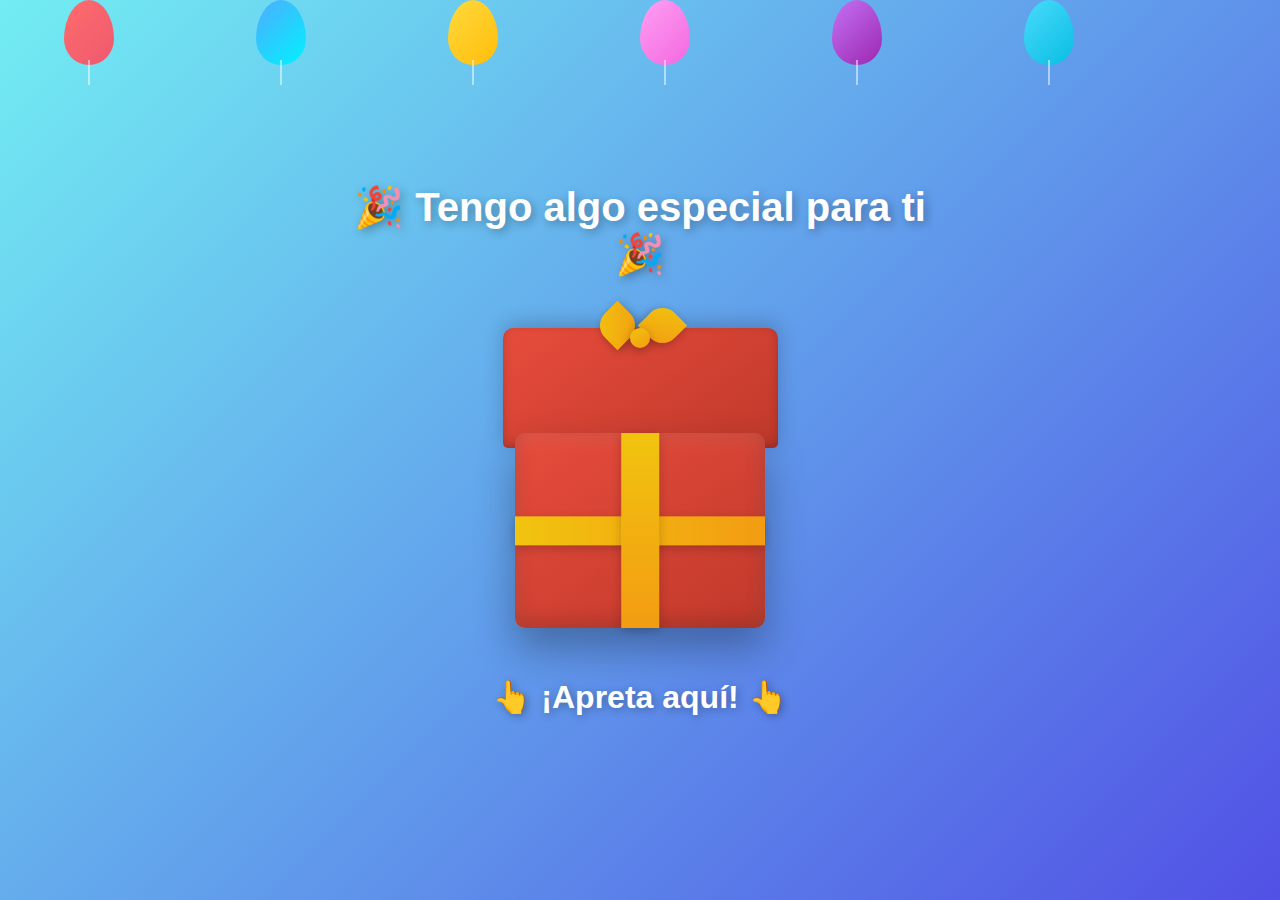
<file: index.html>
<!DOCTYPE html>
<html lang="es">
<head>
    <meta charset="UTF-8">
    <meta name="viewport" content="width=device-width, initial-scale=1.0">
    <title>FELIZ CUMPLEAÑOS MI AMOR...🎁</title>
    <link rel="stylesheet" href="index.css">
</head>
<body>
    <div class="container">
        <!-- Globos flotantes -->
        <div class="balloons">
            <div class="balloon balloon-red"></div>
            <div class="balloon balloon-blue"></div>
            <div class="balloon balloon-yellow"></div>
            <div class="balloon balloon-pink"></div>
            <div class="balloon balloon-purple"></div>
            <div class="balloon balloon-green"></div>
        </div>

        <!-- Contenido principal -->
        <div class="content">
            <h1 class="top-text">🎉 Tengo algo especial para ti 🎉</h1>
            
            <div class="gift-wrapper">
                <div class="gift-box" id="giftBox">
                    <div class="gift-lid">
                        <div class="bow">
                            <div class="bow-left"></div>
                            <div class="bow-right"></div>
                            <div class="bow-center"></div>
                        </div>
                    </div>
                    <div class="gift-base"></div>
                </div>
            </div>

            <h2 class="bottom-text">👆 ¡Apreta aquí! 👆</h2>
        </div>
    </div>

    <script src="script.js"></script>
</body>
</html>
</file>
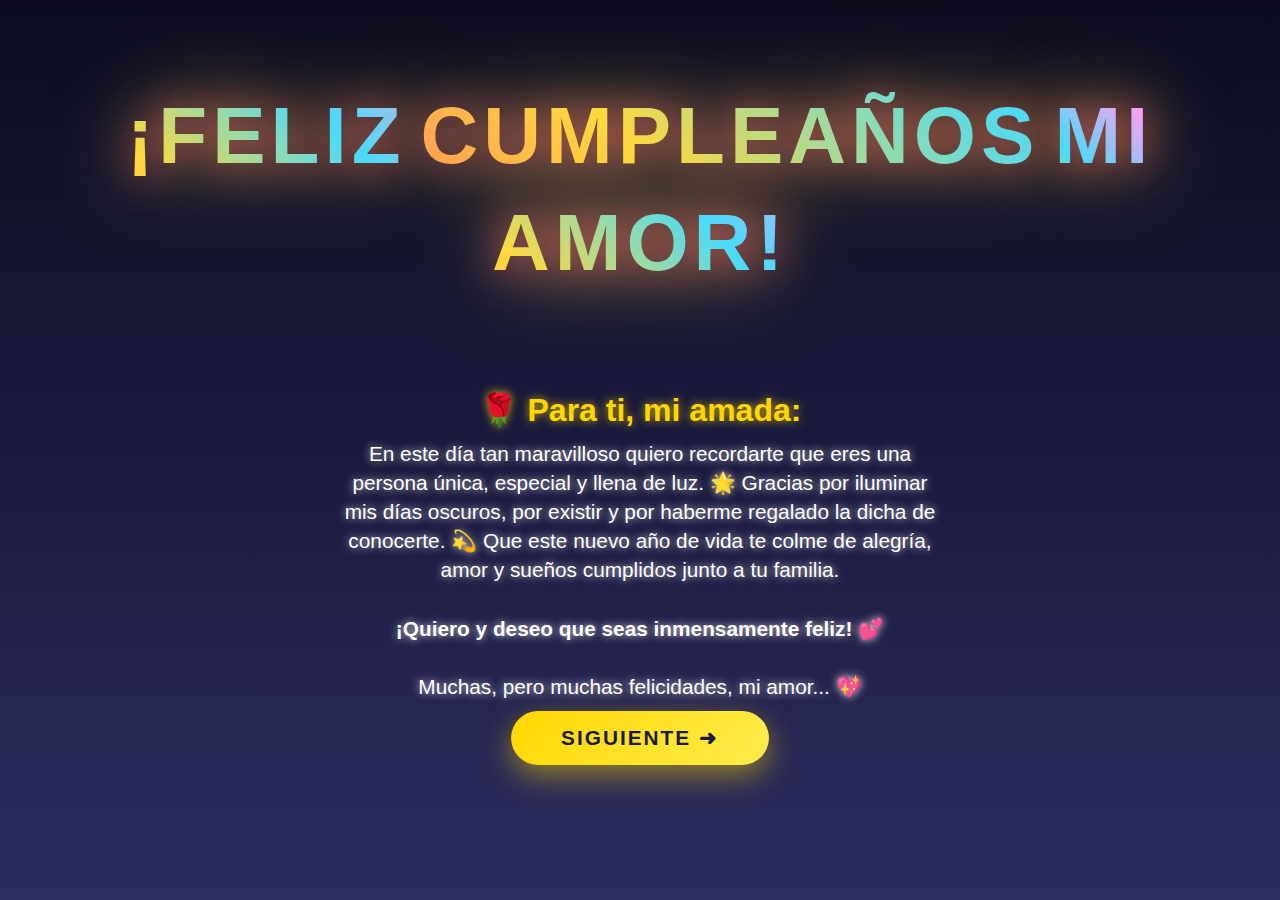
<file: page2.html>
<!DOCTYPE html>
<html lang="es">
<head>
    <meta charset="UTF-8">
    <meta name="viewport" content="width=device-width, initial-scale=1.0">
    <title>FELIZ CUMPLEAÑOS MI AMOR...🎁</title>
    <link rel="stylesheet" href="page2.css">
</head>
<body>
    <div class="page2-container" id="page2">
        <!-- El cielo nocturno, luna y estrellas se generan con JavaScript -->
        
        <!-- Canvas para fuegos artificiales -->
        <canvas id="fireworksCanvas"></canvas>
        
        <!-- Título con fuegos artificiales -->
        <div class="fireworks-title">
            <h1 class="birthday-text">
                <span class="word">¡Feliz</span>
                <span class="word">Cumpleaños</span>
                <span class="word">Mi</span>
                <span class="word">Amor!</span>
            </h1>
        </div>
        
<!-- Mensaje sin recuadro -->
<div class="simple-message">
  <h1>🌹 Para ti, mi amada:</h1>
  <p>
    En este día tan maravilloso quiero recordarte que eres una persona única, especial y llena de luz. 🌟  
    Gracias por iluminar mis días oscuros, por existir y por haberme regalado la dicha de conocerte. 💫  
    Que este nuevo año de vida te colme de alegría, amor y sueños cumplidos junto a tu familia.  
    <br><br><strong>¡Quiero y deseo que seas inmensamente feliz! 💕</strong>  
    <br><br>Muchas, pero muchas felicidades, mi amor... 💖
  </p>
  <button class="next-button" id="nextButton">Siguiente ➜</button>
</div>

        
        <!-- Audio de fondo -->
        <audio id="backgroundMusic" loop>
            <source src="page2.mp3" type="audio/mpeg">
            Tu navegador no soporta audio.
        </audio>
    </div>

    <script src="script.js"></script>
</body>
</html>
</file>
<file: index.css>
* {
    margin: 0;
    padding: 0;
    box-sizing: border-box;
}

body {
    font-family: 'Arial', sans-serif;
    overflow-x: hidden;
    min-height: 100vh;
}

/* ===== PÁGINA 1: REGALO ===== */
.container {
    min-height: 100vh;
    background: linear-gradient(135deg, #72edf2 0%, #5151e5 100%);
    display: flex;
    justify-content: center;
    align-items: center;
    position: relative;
    padding: 20px;
}

/* Globos flotantes */
.balloons {
    position: absolute;
    top: 0;
    left: 0;
    width: 100%;
    height: 150px;
    pointer-events: none;
    z-index: 1;
}

.balloon {
    position: absolute;
    width: 50px;
    height: 65px;
    border-radius: 50% 50% 50% 50% / 60% 60% 40% 40%;
    animation: float 6s ease-in-out infinite;
}

.balloon::before {
    content: '';
    position: absolute;
    bottom: -20px;
    left: 50%;
    width: 2px;
    height: 25px;
    background: rgba(255, 255, 255, 0.5);
    transform: translateX(-50%);
}

.balloon-red {
    background: linear-gradient(135deg, #ff6b6b, #ee5a6f);
    left: 5%;
    animation-delay: 0s;
}

.balloon-blue {
    background: linear-gradient(135deg, #4facfe, #00f2fe);
    left: 20%;
    animation-delay: 1s;
}

.balloon-yellow {
    background: linear-gradient(135deg, #ffd93d, #ffbe0b);
    left: 35%;
    animation-delay: 2s;
}

.balloon-pink {
    background: linear-gradient(135deg, #ff9ff3, #f368e0);
    left: 50%;
    animation-delay: 0.5s;
}

.balloon-purple {
    background: linear-gradient(135deg, #c471f5, #9c27b0);
    left: 65%;
    animation-delay: 1.5s;
}

.balloon-green {
    background: linear-gradient(135deg, #48dbfb, #0abde3);
    left: 80%;
    animation-delay: 2.5s;
}

@keyframes float {
    0%, 100% {
        transform: translateY(0) rotate(0deg);
    }
    50% {
        transform: translateY(-30px) rotate(5deg);
    }
}

/* Contenido principal */
.content {
    text-align: center;
    z-index: 2;
    max-width: 600px;
    width: 100%;
}

.top-text {
    color: white;
    font-size: clamp(1.5rem, 5vw, 2.5rem);
    text-shadow: 3px 3px 10px rgba(0, 0, 0, 0.3);
    margin-bottom: 40px;
    animation: pulse 2s ease-in-out infinite;
}

@keyframes pulse {
    0%, 100% {
        transform: scale(1);
    }
    50% {
        transform: scale(1.05);
    }
}

.gift-wrapper {
    perspective: 1000px;
    margin: 50px 0;
}

.gift-box {
    width: clamp(150px, 40vw, 250px);
    height: clamp(180px, 45vw, 300px);
    margin: 0 auto;
    position: relative;
    transform-style: preserve-3d;
    cursor: pointer;
    transition: transform 0.3s ease;
}

.gift-box:hover {
    transform: rotateY(10deg) rotateX(5deg) scale(1.05);
}

.gift-base {
    position: absolute;
    bottom: 0;
    width: 100%;
    height: 65%;
    background: linear-gradient(145deg, #e74c3c, #c0392b);
    border-radius: 10px;
    box-shadow: 
        0 20px 40px rgba(0, 0, 0, 0.3),
        inset 0 -5px 20px rgba(0, 0, 0, 0.2),
        inset 0 5px 20px rgba(255, 255, 255, 0.1);
}

.gift-base::before {
    content: '';
    position: absolute;
    top: 50%;
    left: 0;
    width: 100%;
    height: 15%;
    background: linear-gradient(to right, #f1c40f, #f39c12);
    transform: translateY(-50%);
    box-shadow: 0 3px 10px rgba(0, 0, 0, 0.2);
}

.gift-base::after {
    content: '';
    position: absolute;
    top: 0;
    left: 50%;
    width: 15%;
    height: 100%;
    background: linear-gradient(to bottom, #f1c40f, #f39c12);
    transform: translateX(-50%);
    box-shadow: 0 3px 10px rgba(0, 0, 0, 0.2);
}

.gift-lid {
    position: absolute;
    top: 0;
    width: 110%;
    height: 40%;
    left: -5%;
    background: linear-gradient(145deg, #e74c3c, #c0392b);
    border-radius: 10px 10px 5px 5px;
    box-shadow: 
        0 -5px 20px rgba(0, 0, 0, 0.2),
        inset 0 -3px 10px rgba(0, 0, 0, 0.2);
    animation: lidBounce 2s ease-in-out infinite;
}

@keyframes lidBounce {
    0%, 100% {
        transform: translateY(0);
    }
    50% {
        transform: translateY(-10px);
    }
}

/* Moño decorativo */
.bow {
    position: absolute;
    top: -20px;
    left: 50%;
    transform: translateX(-50%);
    width: 80px;
    height: 60px;
}

.bow-left, .bow-right {
    position: absolute;
    width: 35px;
    height: 35px;
    background: linear-gradient(145deg, #f1c40f, #f39c12);
    border-radius: 50% 0 50% 0;
    box-shadow: 0 3px 10px rgba(0, 0, 0, 0.3);
}

.bow-left {
    left: 0;
    transform: rotate(-45deg);
}

.bow-right {
    right: 0;
    transform: rotate(45deg);
}

.bow-center {
    position: absolute;
    width: 20px;
    height: 20px;
    background: linear-gradient(145deg, #f1c40f, #f39c12);
    border-radius: 50%;
    left: 50%;
    top: 50%;
    transform: translate(-50%, -50%);
    box-shadow: 0 3px 10px rgba(0, 0, 0, 0.3);
}

.bottom-text {
    color: white;
    font-size: clamp(1.3rem, 4vw, 2rem);
    text-shadow: 2px 2px 8px rgba(0, 0, 0, 0.3);
    margin-top: 40px;
    animation: bounce 1.5s ease-in-out infinite;
}

@keyframes bounce {
    0%, 100% {
        transform: translateY(0);
    }
    50% {
        transform: translateY(-15px);
    }
}

/* Responsive */
@media (max-width: 768px) {
    .balloon {
        width: 35px;
        height: 50px;
    }
}

@media (max-width: 480px) {
    .balloons {
        height: 100px;
    }
    
    .balloon {
        width: 30px;
        height: 40px;
    }
}
</file>
<file: page2.css>
* {
    margin: 0;
    padding: 0;
    box-sizing: border-box;
}

body {
    font-family: 'Arial', sans-serif;
    overflow-x: hidden;
    min-height: 100vh;
}

/* ===== PÁGINA 2: CIELO NOCTURNO CON FUEGOS ARTIFICIALES ===== */
.page2-container {
    min-height: 100vh;
    background: linear-gradient(to bottom, #0c0c1e 0%, #1a1a3e 50%, #2d2d5f 100%);
    position: relative;
    overflow: hidden;
    display: flex;
    flex-direction: column;
    justify-content: center;
    align-items: center;
    padding: 20px;
}

/* Canvas para fuegos artificiales */
#fireworksCanvas {
    position: absolute;
    top: 0;
    left: 0;
    width: 100%;
    height: 100%;
    pointer-events: none;
    z-index: 5;
}

/* Luna CON ANIMACIÓN */
.moon {
    position: absolute;
    top: 10%;
    right: 10%;
    width: clamp(80px, 15vw, 150px);
    height: clamp(80px, 15vw, 150px);
    background: radial-gradient(circle at 30% 30%, #fff8dc, #f0e68c);
    border-radius: 50%;
    box-shadow: 0 0 50px rgba(255, 255, 255, 0.8);
    animation: moonGlow 3s ease-in-out infinite;
}

@keyframes moonGlow {
    0%, 100% {
        box-shadow: 0 0 50px rgba(255, 255, 255, 0.8);
    }
    50% {
        box-shadow: 0 0 70px rgba(255, 255, 255, 1);
    }
}

/* Estrellas */
.stars {
    position: absolute;
    width: 100%;
    height: 100%;
    top: 0;
    left: 0;
}

/* Estrellas CON ANIMACIÓN */
.star {
    position: absolute;
    background: white;
    border-radius: 50%;
    animation: twinkle 3s ease-in-out infinite;
}

@keyframes twinkle {
    0%, 100% {
        opacity: 0.3;
    }
    50% {
        opacity: 1;
    }
}

/* Estrellas fugaces */
.shooting-star {
    position: absolute;
    width: 2px;
    height: 2px;
    background: white;
    border-radius: 50%;
    box-shadow: 0 0 10px 2px rgba(255, 255, 255, 0.8);
    animation: shoot 3s ease-out infinite;
}

@keyframes shoot {
    0% {
        opacity: 1;
        transform: translateX(0) translateY(0);
    }
    100% {
        opacity: 0;
        transform: translateX(-500px) translateY(300px);
    }
}

/* Título */
.fireworks-title {
    position: absolute;
    top: 10%;
    left: 50%;
    transform: translateX(-50%);
    z-index: 10;
    text-align: center;
    width: 90%;
}

.birthday-text {
    font-size: clamp(2.5rem, 8vw, 5rem);
    font-weight: bold;
    text-transform: uppercase;
    letter-spacing: 5px;
    margin: 0;
    display: flex;
    flex-wrap: wrap;
    justify-content: center;
    gap: 15px;
}

/* TÍTULO CON TODAS LAS ANIMACIONES (móvil y desktop) */
.birthday-text .word {
    display: inline-block;
    background: linear-gradient(45deg, #ff6b6b, #ffd93d, #48dbfb, #ff9ff3, #c471f5, #ff6b6b);
    background-size: 300% 300%;
    -webkit-background-clip: text;
    -webkit-text-fill-color: transparent;
    background-clip: text;
    animation: gradientShift 3s ease infinite, sparkle 1.5s ease-in-out infinite;
    filter: drop-shadow(0 0 20px rgba(255, 107, 107, 0.8))
            drop-shadow(0 0 40px rgba(255, 217, 61, 0.6));
}

.birthday-text .word:nth-child(1) {
    animation-delay: 0s;
}

.birthday-text .word:nth-child(2) {
    animation-delay: 0.2s;
}

.birthday-text .word:nth-child(3) {
    animation-delay: 0.4s;
}

.birthday-text .word:nth-child(4) {
    animation-delay: 0.6s;
}

@keyframes gradientShift {
    0%, 100% {
        background-position: 0% 50%;
    }
    50% {
        background-position: 100% 50%;
    }
}

@keyframes sparkle {
    0%, 100% {
        transform: scale(1);
        filter: drop-shadow(0 0 20px rgba(255, 107, 107, 0.8));
    }
    50% {
        transform: scale(1.05);
        filter: drop-shadow(0 0 40px rgba(72, 219, 251, 1));
    }
}

/* Mensaje simple */
.simple-message {
    position: absolute;
    bottom: 15%;
    left: 50%;
    transform: translateX(-50%);
    max-width: 600px;
    width: 90%;
    text-align: center;
    z-index: 10;
    animation: fadeInUp 1.5s ease-in;
}

@keyframes fadeInUp {
    from {
        opacity: 0;
        transform: translateX(-50%) translateY(30px);
    }
    to {
        opacity: 1;
        transform: translateX(-50%) translateY(0);
    }
}

/* Título amarillo CON ANIMACIÓN */
.simple-message h1 {
    color: #ffd700;
    font-size: clamp(1.6rem, 2.8vw, 2rem);
    margin-bottom: 10px;
    text-shadow: 0 0 10px rgba(255, 215, 0, 0.8);
    animation: brilloTitulo 3s ease-in-out infinite alternate;
}

@keyframes brilloTitulo {
    from {
        text-shadow: 0 0 8px rgba(255, 215, 0, 0.7);
    }
    to {
        text-shadow: 0 0 20px rgba(255, 255, 150, 1);
    }
}

/* Texto blanco CON ANIMACIÓN */
.simple-message p {
    color: #fff;
    font-size: clamp(0.95rem, 2.2vw, 1.3rem);
    line-height: 1.4;
    max-width: 650px;
    margin: 0 auto 10px;
    font-weight: 400;
    text-shadow: 0 0 8px rgba(255, 255, 255, 0.8);
    word-wrap: break-word;
    animation: brilloTexto 3s ease-in-out infinite alternate;
}

@keyframes brilloTexto {
    from {
        text-shadow: 0 0 8px rgba(255, 255, 255, 0.7);
    }
    to {
        text-shadow: 0 0 20px rgba(255, 255, 255, 1);
    }
}

.next-button {
    background: linear-gradient(135deg, #ffd700, #ffed4e);
    color: #1a1a3e;
    border: none;
    padding: 15px 50px;
    font-size: clamp(1rem, 3vw, 1.3rem);
    font-weight: bold;
    border-radius: 50px;
    cursor: pointer;
    box-shadow: 0 10px 30px rgba(255, 215, 0, 0.5);
    transition: all 0.3s ease;
    text-transform: uppercase;
    letter-spacing: 2px;
}

.next-button:hover {
    transform: translateY(-5px);
    box-shadow: 0 15px 40px rgba(255, 215, 0, 0.7);
    background: linear-gradient(135deg, #ffed4e, #ffd700);
}

.next-button:active {
    transform: translateY(-2px);
}

/* Responsive */
@media (max-width: 768px) {
    .simple-message {
        bottom: 10%;
    }
    
    .moon {
        top: 5%;
        right: 5%;
    }
    
    .fireworks-title {
        top: 8%;
    }
}
</file>
